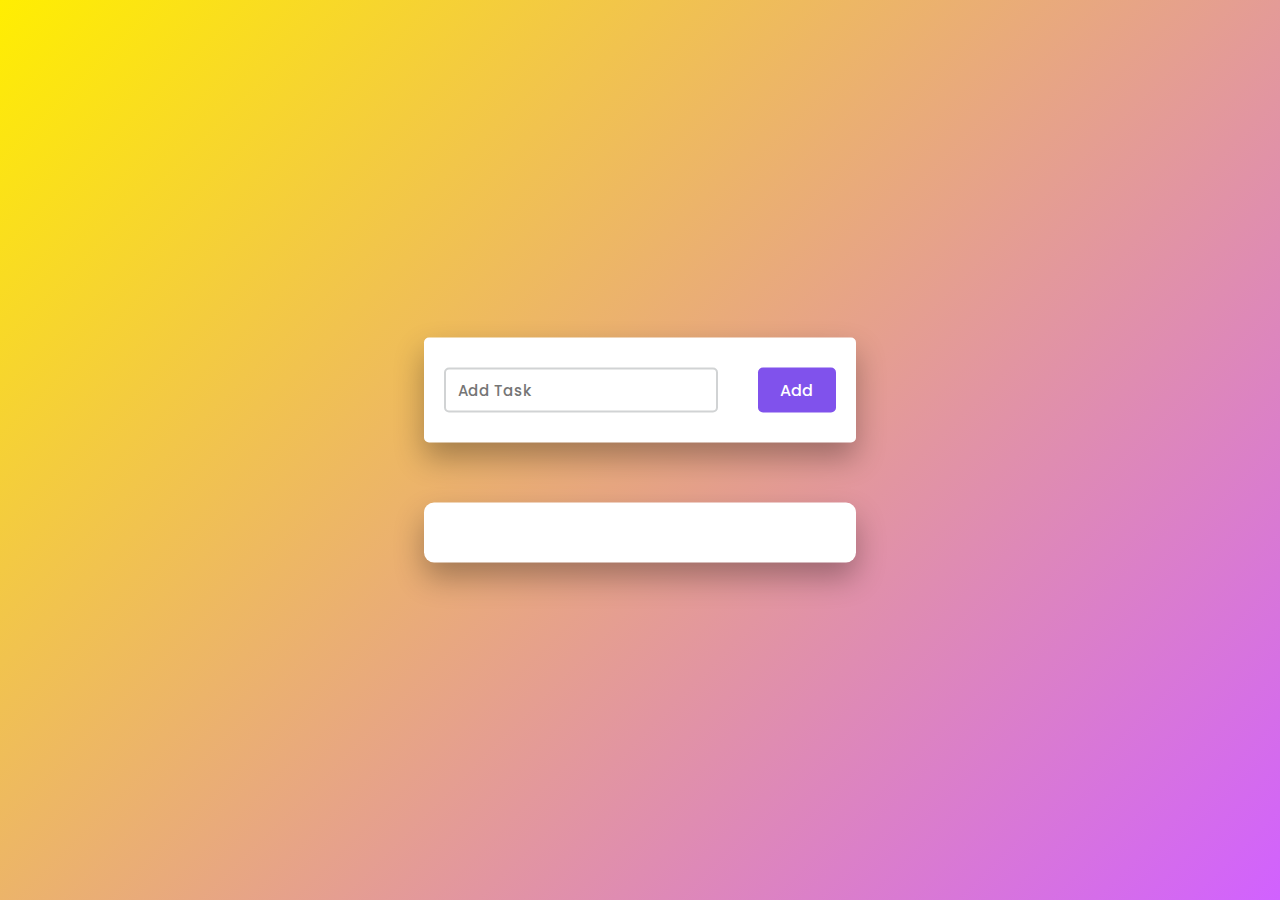
<file: index.html>
<!DOCTYPE html>
<html lang="en">
<head>
    <title>Simple To Do List</title>
    <!--Google Font-->
    <link href="https://fonts.googleapis.com/css2?family=Poppins:wght@400;500&display=swap" rel="stylesheet">
    <!--Font Awesome CDN-->
    <link rel="stylesheet" href="https://cdnjs.cloudflare.com/ajax/libs/font-awesome/5.15.2/css/all.min.css">
    <!--Stylesheet-->
    <link rel="stylesheet" href="style.css">
</head>
<body>
    <div class="container">
        <div id="newtask">
            <input type="text" placeholder="Add Task">
            <button id="push">Add</button>
        </div>
        <div id="tasks"></div>
    </div>
    <!--Script-->
    <script src="script.js"></script>
</body>
</html>
</file>
<file: style.css>
*,
*:before,
*:after{
    padding: 0;
    margin: 0;
    box-sizing: border-box;
}
body{
    height: 100vh;
    background: linear-gradient(
        135deg,
        #ffee01,
        #d161ff
    );
}
.container{
    width: 40%;
    min-width: 450px;
    position: absolute;
    transform: translate(-50%,-50%);
    top: 50%;
    left: 50%;
    padding: 30px 40px;
}
#newtask{
    position: relative;
    background-color: #ffffff;
    padding: 30px 20px;
    border-radius: 5px;
    box-shadow: 0 15px 30px rgba(0,0,0,0.3);
}
#newtask input{
    width: 70%;
    width: 70%;
    height: 45px;
    font-family: 'Poppins',sans-serif;
    font-size: 15px;
    border: 2px solid #d1d3d4;
    padding: 12px;
    color: #111111;
    font-weight: 500;
    position: relative;
    border-radius: 5px;
}
#newtask input:focus{
    outline: none;
    border-color: #8052ec;
}

#newtask button{
    position: relative;
    float: right;
    width: 20%;
    height: 45px;
    border-radius: 5px;
    font-family: 'Poppins',sans-serif;
    font-weight: 500;
    font-size: 16px;
    background-color: #8052ec;
    border: none;
    color: #ffffff;
    cursor: pointer;
    outline: none;
}
#tasks{
    background-color: #ffffff;
    padding: 30px 20px;
    margin-top: 60px;
    border-radius: 10px;
    box-shadow: 0 15px 30px rgba(0,0,0,0.3);
    width: 100%;
    position: relative;
}
.task{
    background-color: #ffffff;
    height: 50px;
    padding: 5px 10px;
    margin-top: 10px;
    display: flex;
    align-items: center;
    justify-content: space-between;
    border-bottom: 2px solid #d1d3d4;
    cursor: pointer;
}
.task span{
    font-family: 'Poppins',sans-serif;
    font-size: 15px;
    font-weight: 400;
}
.task button{
    background-color: #8052ec;
    color: #ffffff;
    height: 100%;
    width: 40px;
    border-radius: 5px;
    border: none;
    cursor: pointer;
    outline: none;
}
.completed{
    text-decoration: line-through;
}
</file>
